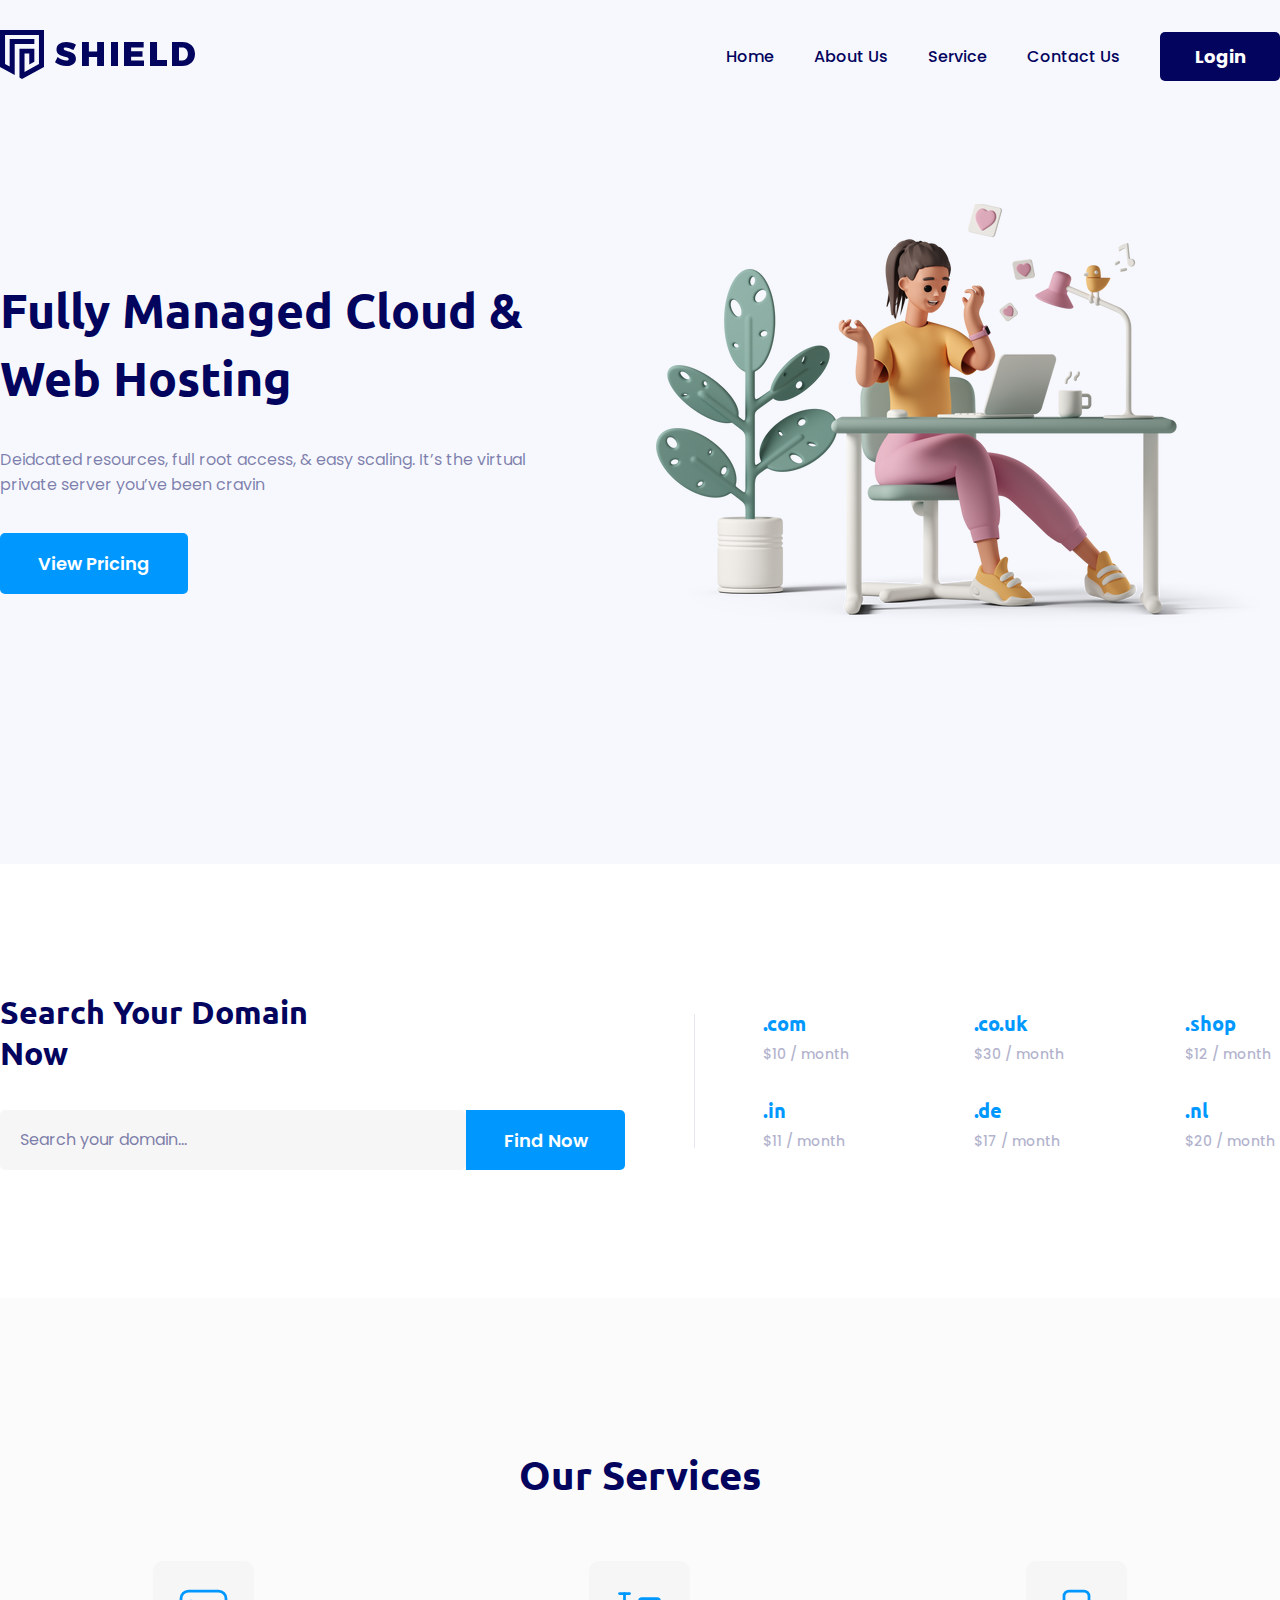
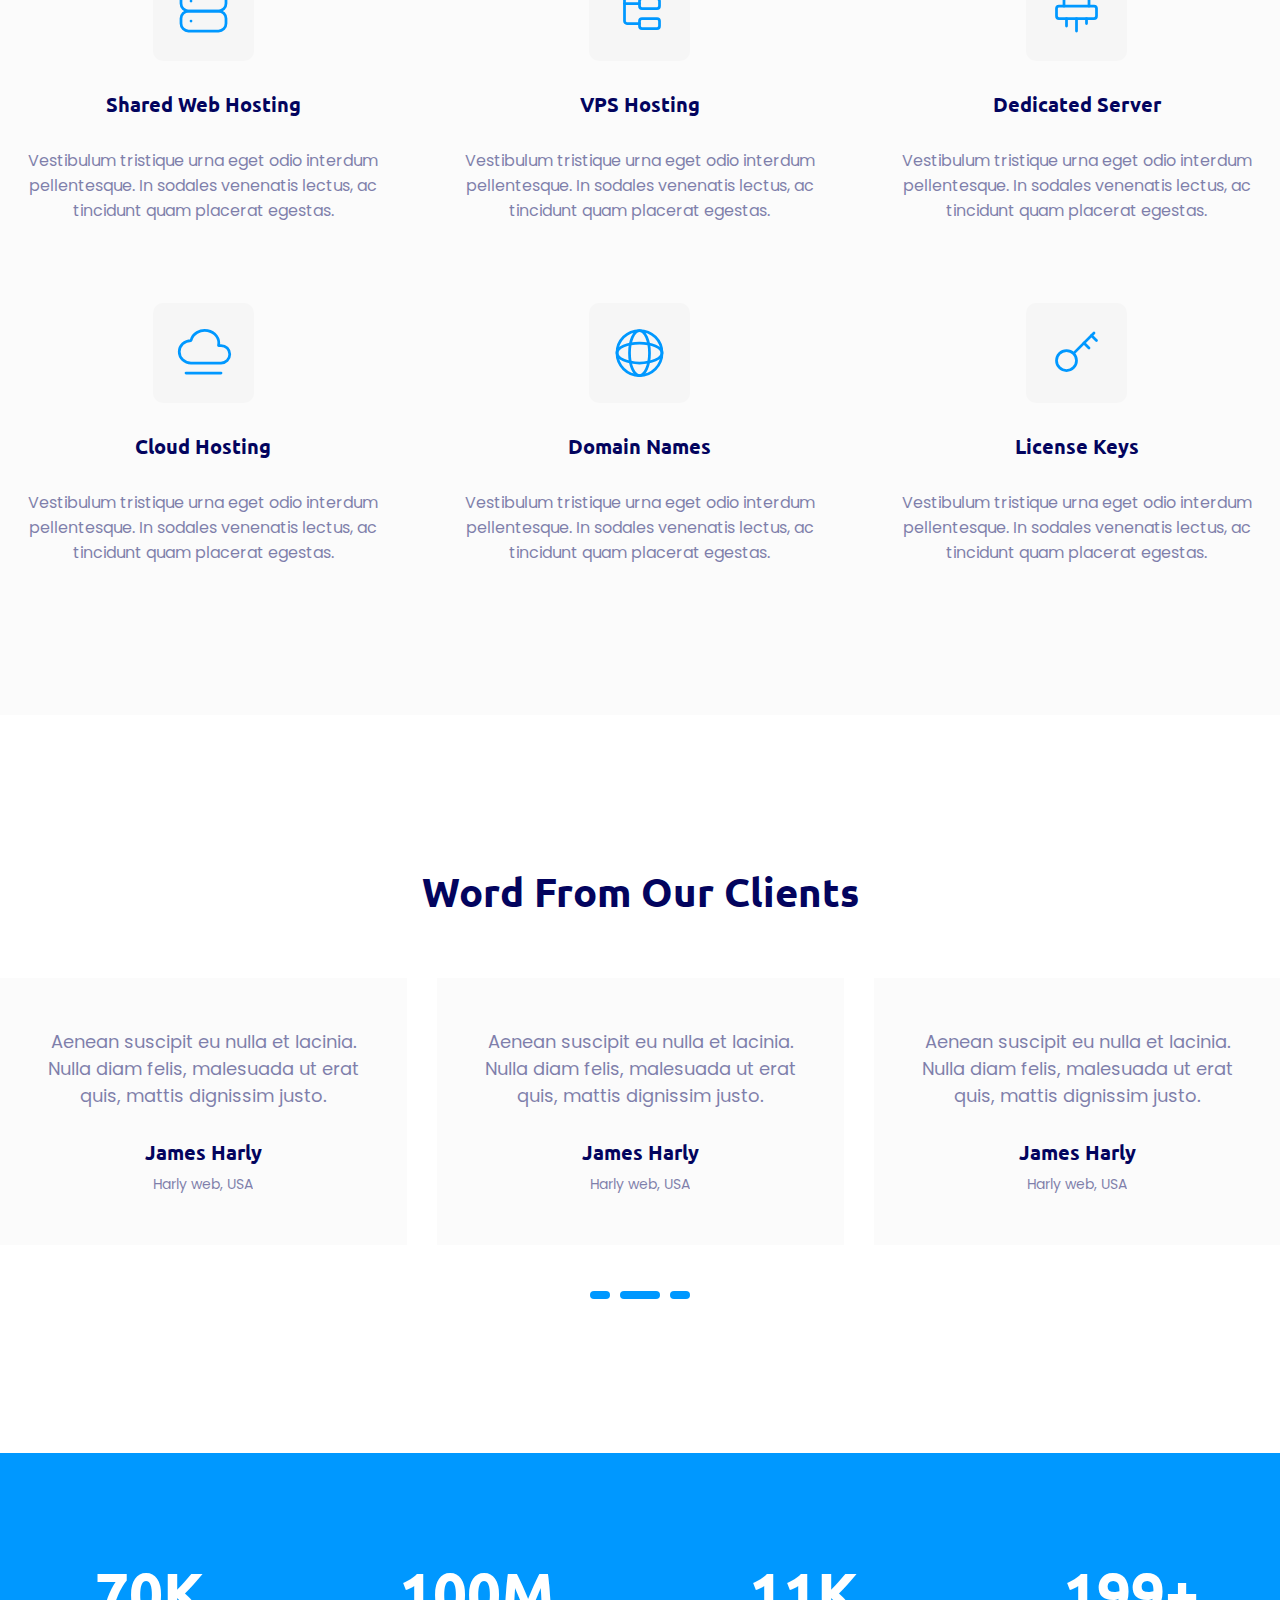
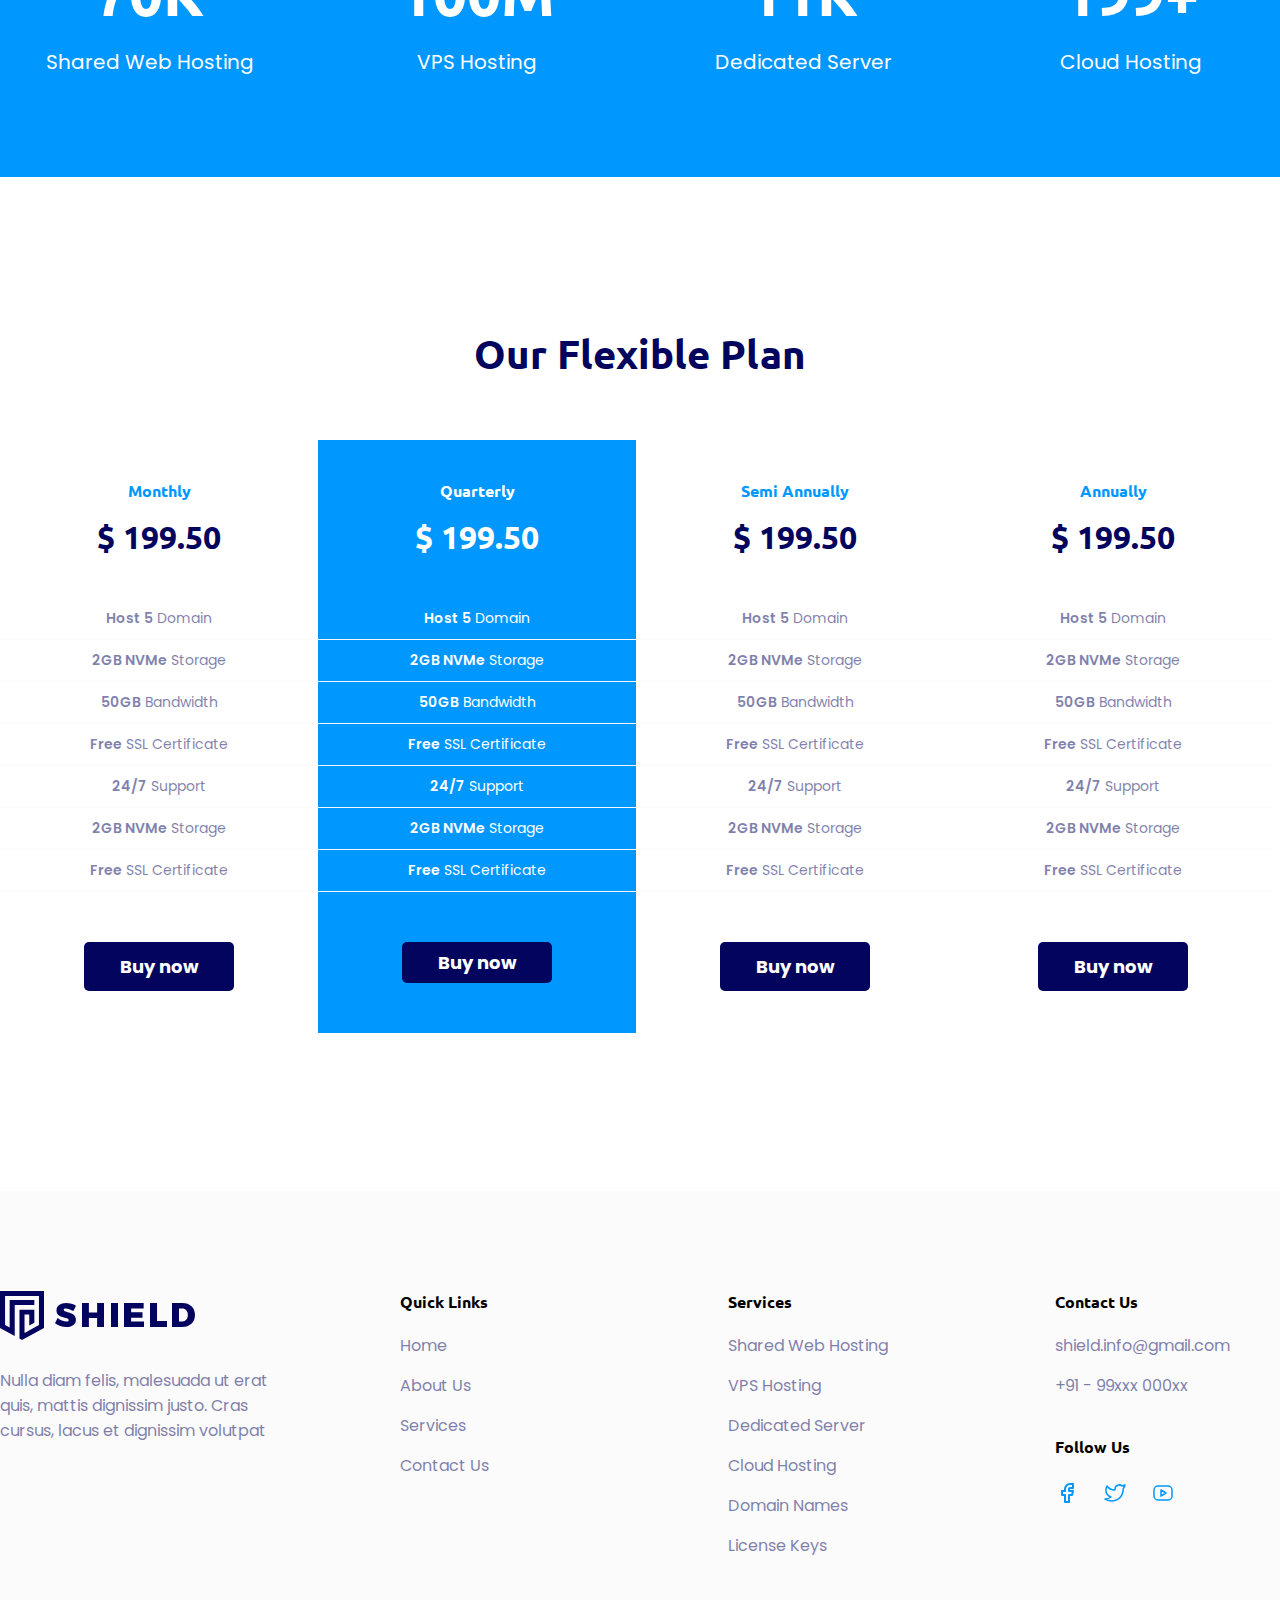
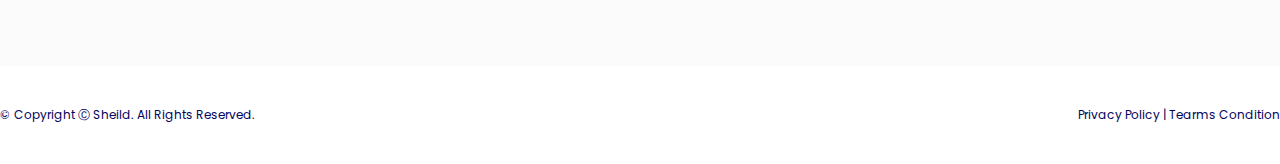
<file: index.html>
<!doctype html>
<html lang="en">
<head>
    <meta charset="UTF-8">
    <meta name="viewport"
          content="width=device-width, user-scalable=no, initial-scale=1.0, maximum-scale=1.0, minimum-scale=1.0">
    <meta http-equiv="X-UA-Compatible" content="ie=edge">
    <title>SHIELD</title>
    <link rel="stylesheet" href="style.css">
    <link rel="apple-touch-icon" sizes="180x180" href="favicon/apple-touch-icon.png">
    <link rel="icon" type="image/png" sizes="32x32" href="favicon/favicon-32x32.png">
    <link rel="icon" type="image/png" sizes="16x16" href="favicon/favicon-16x16.png">
</head>
<body>
<header class="header">
    <div class="container">
        <div class="row">
            <div class="logo">
                <svg xmlns="http://www.w3.org/2000/svg" width="195" height="49" viewBox="0 0 195 49" fill="none">
                    <path d="M76 14.7144L73.425 20.0776C71.0176 18.7034 67.6065 17.4634 65.6337 17.4634C64.4629 17.4634 63.6941 17.8658 63.6941 18.7376C63.6941 22.1899 75.9332 20.145 75.9332 28.6256C75.9332 33.6197 71.5195 36 66.2691 36C62.2894 36 57.9424 34.592 55 32.2791L57.6081 26.9832C60.0155 29.027 63.928 30.5693 66.3358 30.5693C67.8078 30.5693 68.7432 30.0673 68.7432 28.9943C68.7432 25.4409 56.5046 27.687 56.5046 19.4081C56.5046 14.8824 60.3502 12 66.2023 12C69.7801 12 73.4586 13.0725 76 14.7144Z"
                          fill="#03045E"/>
                    <path d="M97.1186 36V27.0645H88.8814V36H82V12H88.8814V21.552H97.1186V12H104V36H97.1186Z"
                          fill="#03045E"/>
                    <path d="M111 36V12H118V36H111Z" fill="#03045E"/>
                    <path d="M131.136 17.4781V21.2442H142.49V26.7218H131.136V30.5224H144V36H124V12H143.658V17.4781H131.136Z"
                          fill="#03045E"/>
                    <path d="M167 30.043V36H150V12H157.044V30.043H167Z" fill="#03045E"/>
                    <path d="M178.994 30.4196H182.525C185.72 30.4196 187.872 27.8861 187.872 24.0516C187.872 20.1827 185.551 17.6148 182.189 17.6148H178.994V30.4196ZM182.323 12C189.957 12 195 16.7593 195 23.9828C195 31.2068 189.855 36 182.087 36H172V12H182.323Z"
                          fill="#03045E"/>
                    <path d="M0 3.8147e-06V36.8991L14.7161 44.9933V14.0404H34.3379V9.11879H9.66185V36.5613L5.05383 34.0266V4.92134H38.9457V34.0266L24.5269 41.9577V23.5935H29.2834V34.4256L34.3379 31.6456V18.6722H19.4728V47.61L21.9998 49L44 36.8991V3.8147e-06H0Z"
                          fill="#03045E"/>
                </svg>
            </div>
            <div class="menu">
                <nav>
                    <ul>
                        <li>
                            <a href="#">Home</a>
                        </li>
                        <li>
                            <a href="#">About Us</a>
                        </li>
                        <li>
                            <a href="#">Service</a>
                        </li>
                        <li>
                            <a href="#">Contact Us</a>
                        </li>
                    </ul>
                </nav>
                <button>Login</button>
            </div>
        </div>
    </div>
</header>

<section class="web-hosting">
    <div class="container">
        <div class="inner">
            <div class="title">
                <h2>Fully Managed Cloud & Web Hosting</h2>
                <p>Deidcated resources, full root access, & easy scaling. It’s the virtual private server you’ve been
                    cravin</p>
                <button>View Pricing</button>
            </div>
            <div class="img">
                <img src="images/casual-life-3d-excited-young-woman-receiving-like-notifications-on-her-laptop 1.png"
                     height="456" width="624"/>
            </div>
        </div>
    </div>
</section>

<section class="search-domain">
    <div class="container">
        <div class="search">
            <div class="input">
                <h3>Search Your Domain Now</h3>
                <div class="entry-field">
                    <form id="search">
                        <input type="search" name="search" placeholder="Search your domain...">
                    </form>
                    <button type="submit" form="search">Find Now</button>
                </div>
            </div>
            <div class="line"></div>
            <div class="domains">
                <div class="domain">
                    <h5>.com</h5>
                    <p>$10 / month</p>
                </div>
                <div class="domain">
                    <h5>.co.uk</h5>
                    <p>$30 / month</p>
                </div>
                <div class="domain">
                    <h5>.shop</h5>
                    <p>$12 / month</p>
                </div>
                <div class="domain">
                    <h5>.in</h5>
                    <p>$11 / month</p>
                </div>
                <div class="domain">
                    <h5>.de</h5>
                    <p>$17 / month</p>
                </div>
                <div class="domain">
                    <h5>.nl</h5>
                    <p>$20 / month</p>
                </div>
            </div>
        </div>
    </div>
</section>

<section class="our-services">
    <div class="container">
        <h2>Our Services</h2>
        <div class="items">
            <div class="item">
                <img src="icons/Frame_1.svg" alt="Frame_1">
                <h5>Shared Web Hosting</h5>
                <p>Vestibulum tristique urna eget odio interdum pellentesque. In sodales venenatis lectus, ac tincidunt
                    quam placerat egestas.
                </p>
            </div>
            <div class="item">
                <img src="icons/Frame_2.svg" alt="Frame_2">
                <h5>VPS Hosting</h5>
                <p>Vestibulum tristique urna eget odio interdum pellentesque. In sodales venenatis lectus, ac tincidunt
                    quam placerat egestas.
                </p>
            </div>
            <div class="item">
                <img src="icons/Frame_3.svg" alt="Frame_3">
                <h5>Dedicated Server </h5>
                <p>Vestibulum tristique urna eget odio interdum pellentesque. In sodales venenatis lectus, ac tincidunt
                    quam placerat egestas.
                </p>
            </div>
            <div class="item">
                <img src="icons/Frame_4.svg" alt="Frame_4">
                <h5>Cloud Hosting</h5>
                <p>Vestibulum tristique urna eget odio interdum pellentesque. In sodales venenatis lectus, ac tincidunt
                    quam placerat egestas.
                </p>
            </div>
            <div class="item">
                <img src="icons/Frame_5.svg" alt="Frame_5">
                <h5>Domain Names</h5>
                <p>Vestibulum tristique urna eget odio interdum pellentesque. In sodales venenatis lectus, ac tincidunt
                    quam placerat egestas.
                </p>
            </div>
            <div class="item">
                <img src="icons/Frame_6.svg" alt="Frame_6">
                <h5>License Keys</h5>
                <p>Vestibulum tristique urna eget odio interdum pellentesque. In sodales venenatis lectus, ac tincidunt
                    quam placerat egestas.
                </p>
            </div>
        </div>
    </div>
</section>

<section class="our-clients">
    <div class="container">
        <h2>Word From Our Clients</h2>
        <div class="james-harlys">
            <div class="james-harly">
                <p>Aenean suscipit eu nulla et lacinia. Nulla diam felis, malesuada ut erat quis, mattis dignissim
                    justo.
                </p>
                <h5>James Harly</h5>
                <h6>Harly web, USA</h6>
            </div>
            <div class="james-harly">
                <p>Aenean suscipit eu nulla et lacinia. Nulla diam felis, malesuada ut erat quis, mattis dignissim
                    justo.
                </p>
                <h5>James Harly</h5>
                <h6>Harly web, USA</h6>
            </div>
            <div class="james-harly">
                <p>Aenean suscipit eu nulla et lacinia. Nulla diam felis, malesuada ut erat quis, mattis dignissim
                    justo.
                </p>
                <h5>James Harly</h5>
                <h6>Harly web, USA</h6>
            </div>
        </div>
        <div class="img">
            <img src="icons/Group_14.svg" alt="Group_14">
        </div>
    </div>
</section>

<section class="quantity-indications">
    <div class="container">
        <div class="numbers">
            <div class="number">
                <h2>70K</h2>
                <p>Shared Web Hosting</p>
            </div>
            <div class="number">
                <h2>100M</h2>
                <p>VPS Hosting</p>
            </div>
            <div class="number">
                <h2>11K</h2>
                <p>Dedicated Server</p>
            </div>
            <div class="number">
                <h2>199+</h2>
                <p>Cloud Hosting</p>
            </div>
        </div>
    </div>
</section>

<section class="flexible-plan">
    <div class="container">
        <h2>Our Flexible Plan</h2>
        <div class="cards">
            <div class="card">
                <h6>Monthly</h6>
                <h3>$ 199.50</h3>
                <p><b>Host 5</b> Domain</p>
                <p><b>2GB NVMe</b> Storage</p>
                <p><b>50GB</b> Bandwidth</p>
                <p><b>Free</b> SSL Certificate</p>
                <p><b>24/7</b> Support</p>
                <p><b>2GB NVMe</b> Storage</p>
                <p><b>Free</b> SSL Certificate</p>
                <button>Buy now</button>
            </div>
            <div class="card blue">
                <h6>Quarterly</h6>
                <h3>$ 199.50</h3>
                <p><b>Host 5</b> Domain</p>
                <p><b>2GB NVMe</b> Storage</p>
                <p><b>50GB</b> Bandwidth</p>
                <p><b>Free</b> SSL Certificate</p>
                <p><b>24/7</b> Support</p>
                <p><b>2GB NVMe</b> Storage</p>
                <p><b>Free</b> SSL Certificate</p>
                <button>Buy now</button>
            </div>
            <div class="card">
                <h6>Semi Annually</h6>
                <h3>$ 199.50</h3>
                <p><b>Host 5</b> Domain</p>
                <p><b>2GB NVMe</b> Storage</p>
                <p><b>50GB</b> Bandwidth</p>
                <p><b>Free</b> SSL Certificate</p>
                <p><b>24/7</b> Support</p>
                <p><b>2GB NVMe</b> Storage</p>
                <p><b>Free</b> SSL Certificate</p>
                <button>Buy now</button>
            </div>
            <div class="card">
                <h6>Annually</h6>
                <h3>$ 199.50</h3>
                <p><b>Host 5</b> Domain</p>
                <p><b>2GB NVMe</b> Storage</p>
                <p><b>50GB</b> Bandwidth</p>
                <p><b>Free</b> SSL Certificate</p>
                <p><b>24/7</b> Support</p>
                <p><b>2GB NVMe</b> Storage</p>
                <p><b>Free</b> SSL Certificate</p>
                <button>Buy now</button>
            </div>
        </div>
    </div>
</section>

<footer>
    <div class="container">
        <div class="footer">
            <div class="footer-logo">
                <svg xmlns="http://www.w3.org/2000/svg" width="195" height="49" viewBox="0 0 195 49" fill="none">
                    <path d="M76 14.7144L73.425 20.0776C71.0176 18.7034 67.6065 17.4634 65.6337 17.4634C64.4629 17.4634 63.6941 17.8658 63.6941 18.7376C63.6941 22.1899 75.9332 20.145 75.9332 28.6256C75.9332 33.6197 71.5195 36 66.2691 36C62.2894 36 57.9424 34.592 55 32.2791L57.6081 26.9832C60.0155 29.027 63.928 30.5693 66.3358 30.5693C67.8078 30.5693 68.7432 30.0673 68.7432 28.9943C68.7432 25.4409 56.5046 27.687 56.5046 19.4081C56.5046 14.8824 60.3502 12 66.2023 12C69.7801 12 73.4586 13.0725 76 14.7144Z"
                          fill="#03045E"/>
                    <path d="M97.1186 36V27.0645H88.8814V36H82V12H88.8814V21.552H97.1186V12H104V36H97.1186Z"
                          fill="#03045E"/>
                    <path d="M111 36V12H118V36H111Z" fill="#03045E"/>
                    <path d="M131.136 17.4781V21.2442H142.49V26.7218H131.136V30.5224H144V36H124V12H143.658V17.4781H131.136Z"
                          fill="#03045E"/>
                    <path d="M167 30.043V36H150V12H157.044V30.043H167Z" fill="#03045E"/>
                    <path d="M178.994 30.4196H182.525C185.72 30.4196 187.872 27.8861 187.872 24.0516C187.872 20.1827 185.551 17.6148 182.189 17.6148H178.994V30.4196ZM182.323 12C189.957 12 195 16.7593 195 23.9828C195 31.2068 189.855 36 182.087 36H172V12H182.323Z"
                          fill="#03045E"/>
                    <path d="M0 3.8147e-06V36.8991L14.7161 44.9933V14.0404H34.3379V9.11879H9.66185V36.5613L5.05383 34.0266V4.92134H38.9457V34.0266L24.5269 41.9577V23.5935H29.2834V34.4256L34.3379 31.6456V18.6722H19.4728V47.61L21.9998 49L44 36.8991V3.8147e-06H0Z"
                          fill="#03045E"/>
                </svg>
                <p>Nulla diam felis, malesuada ut erat quis, mattis dignissim justo. Cras cursus, lacus et dignissim
                    volutpat
                </p>
            </div>
            <div class="quick-links">
                <h6>Quick Links</h6>
                <p>Home</p>
                <p>About Us</p>
                <p>Services</p>
                <p>Contact Us</p>
            </div>
            <div class="services">
                <h6>Services</h6>
                <p>Shared Web Hosting</p>
                <p>VPS Hosting</p>
                <p>Dedicated Server</p>
                <p> Cloud Hosting</p>
                <p>Domain Names</p>
                <p>License Keys</p>
            </div>
            <div class="contact-us">
                <h6>Contact Us</h6>
                <p>shield.info@gmail.com</p>
                <p>+91 - 99xxx 000xx</p>
                <div class="social-network">
                    <h6>Follow Us</h6>
                    <img src="icons/facebook.svg" alt="facebook">
                    <img src="icons/twitter.svg" alt="twitter">
                    <img src="icons/youtube.svg" alt="youtube">
                </div>
            </div>
        </div>
    </div>
</footer>

<div class="copyright">
    <div class="container">
        <div class="copyright-flex">
            <div class="copyright-left">
                <p>© Copyright Ⓒ Sheild. All Rights Reserved.</p>
            </div>
            <div class="copyright-right">
                <p>Privacy Policy | Tearms Condition</p>
            </div>
        </div>
    </div>
</div>
</body>
</html>
</file>
<file: style.css>
@import url('https://fonts.googleapis.com/css2?family=Poppins:ital,wght@0,100;0,200;0,300;0,400;0,500;0,600;0,700;0,800;0,900;1,100;1,200;1,300;1,400;1,500;1,600;1,700;1,800;1,900&family=Ubuntu:ital,wght@0,300;0,400;0,500;0,700;1,300;1,400;1,500;1,700&display=swap');

/*--------------reset-----------------*/
* {
    margin: 0;
    padding: 0;
    box-sizing: border-box;
}

li {
    list-style-type: none;
}

a {
    text-decoration: none;
    color: black;
}

button {
    border: none;
}

/*--------------header-----------------*/

.container {
    width: 1280px;
    margin: 0 auto;
}

.header {
    background: #F7F8FD;
    padding: 30px 0 121px 0;
}

.header, .row {
    display: flex;
    justify-content: space-between;
    align-items: center;
}

.menu {
    display: flex;
    gap: 40px;
}

.menu nav ul {
    display: flex;
    justify-content: flex-end;
    align-items: center;
    gap: 40px;
    margin-top: 12px;
}

.menu nav ul a {
    color: #03045E;
    font-family: Poppins, sans-serif;
    font-size: 16px;
    font-style: normal;
    font-weight: 500;
    line-height: normal;
}

.menu button {
    width: 120px;
    height: 49px;
    border-radius: 5px;
    background: #03045E;
    color: #FFF;
    font-family: Poppins, sans-serif;
    font-size: 18px;
    font-style: normal;
    font-weight: 700;
    line-height: normal;
}


/*---------Fully Managed Cloud & Web Hosting-----------*/

.web-hosting {
    background: #F7F8FD;
    padding-bottom: 200px;
}

.web-hosting, .inner {
    display: flex;
    justify-content: flex-start;
    align-items: center;
}

.web-hosting .title h2 {
    width: 556px;
    color: #03045E;
    font-family: Ubuntu, sans-serif;
    font-size: 48px;
    font-style: normal;
    font-weight: 700;
    line-height: 68px; /* 141.667% */
}

.web-hosting .title p {
    width: 556px;
    color: rgba(3, 4, 94, 0.50);
    font-family: Poppins, sans-serif;
    font-size: 16px;
    font-style: normal;
    font-weight: 400;
    line-height: normal;
    margin: 36px 0 36px;
}

.title button {
    width: 188px;
    height: 61px;
    border-radius: 5px;
    background: #0098FF;
    color: #FFF;
    font-family: Poppins, sans-serif;
    font-size: 18px;
    font-style: normal;
    font-weight: 600;
    line-height: normal;
}

.web-hosting img {
    margin-left: 100px;
}


/*---------Search Your Domain Now-----------*/

.search-domain {
    height: 434px;
    display: flex;
    justify-content: center;
    align-items: center;
}

.search {
    display: flex;
    justify-content: space-between;
    align-items: center;
    gap: 68px;
}

.input h3 {
    width: 381px;
    color: #03045E;
    font-family: Ubuntu, sans-serif;
    font-size: 32px;
    font-style: normal;
    font-weight: 700;
    line-height: normal;
    margin-bottom: 36px;
}

.entry-field {
    display: flex;
}

.entry-field input[type="search"] {
    width: 466px;
    height: 60px;
    border: none;
    outline: none;
    border-radius: 5px;
    background: #F6F6F6;
    padding: 18px 0 18px 20px;
}

input[type="search"]::placeholder {
    color: #03045E;
    font-family: Poppins, sans-serif;
    font-size: 16px;
    font-style: normal;
    font-weight: 400;
    line-height: normal;
    opacity: 0.5;
}

.entry-field button {
    width: 159px;
    height: 60px;
    border-radius: 0px 5px 5px 0px;
    background: #0098FF;
    color: #FFF;
    font-family: Poppins, sans-serif;
    font-size: 18px;
    font-style: normal;
    font-weight: 600;
    line-height: normal;
}

.search .line {
    width: 1px;
    height: 134px;
    opacity: 0.1;
    background: #03045E;
}

.search .domains {
    display: grid;
    grid-template-columns: repeat(3, 1fr);
    grid-template-rows: repeat(2, 1fr);
    column-gap: 116px;
    row-gap: 32px;
}

.domains .domain h5 {
    width: 79px;
    color: #0098FF;
    font-family: Ubuntu, sans-serif;
    font-size: 20px;
    font-style: normal;
    font-weight: 700;
    line-height: normal;
    margin-bottom: 7px;
}

.domains .domain p {
    width: 95px;
    color: #03045E;
    font-family: Poppins, sans-serif;
    font-size: 14px;
    font-style: normal;
    font-weight: 500;
    line-height: normal;
    opacity: 0.3;
}


/*---------Our Services-----------*/

.our-services {
    background: rgba(246, 246, 246, 0.4);
}

.our-services h2 {
    color: #03045E;
    font-family: Ubuntu, sans-serif;
    font-size: 40px;
    font-style: normal;
    font-weight: 700;
    line-height: normal;
    padding: 150px 0 60px;
    text-align: center;
}

.our-services .items {
    display: grid;
    grid-template-columns: repeat(3, 1fr);
    grid-template-rows: repeat(2, 1fr);
    column-gap: 30px;
    row-gap: 80px;
    padding-bottom: 150px;
}

.our-services .items .item {
    display: flex;
    justify-content: center;
    align-items: center;
    flex-direction: column;
}

.our-services .items .item img {
    background-color: #F6F6F6;
    padding: 20px;
    border-radius: 10px;
}

.our-services .items .item h5 {
    color: #03045E;
    font-family: Ubuntu, sans-serif;
    font-size: 20px;
    font-style: normal;
    font-weight: 700;
    line-height: normal;
    margin: 30px 0 30px;
}

.our-services .items .item p {
    color: #03045E;
    text-align: center;
    font-family: Poppins, sans-serif;
    font-size: 16px;
    font-style: normal;
    font-weight: 400;
    line-height: normal;
    opacity: 0.5;
}


/*---------Word From Our Clients-----------*/

.our-clients h2 {
    color: #03045E;
    font-family: Ubuntu, sans-serif;
    font-size: 40px;
    font-style: normal;
    font-weight: 700;
    line-height: normal;
    text-align: center;
    padding: 150px 0 60px;
}

.our-clients .james-harlys {
    display: flex;
    justify-content: center;
    align-items: center;
    gap: 30px;
}

.our-clients .james-harlys .james-harly {
    display: flex;
    justify-content: center;
    align-items: center;
    flex-direction: column;
    background-color: rgba(246, 246, 246, 0.4);
    padding: 50px 40px 0;
}

.our-clients .james-harlys .james-harly p {
    color: #03045E;
    text-align: center;
    font-family: Poppins, sans-serif;
    font-size: 18px;
    font-style: normal;
    font-weight: 400;
    line-height: normal;
    opacity: 0.5;
    width: 327px;
}

.our-clients .james-harlys .james-harly h5 {
    color: #03045E;
    font-family: Ubuntu, sans-serif;
    font-size: 20px;
    font-style: normal;
    font-weight: 700;
    line-height: normal;
    margin: 30px 0 8px;
}

.our-clients .james-harlys .james-harly h6 {
    color: #03045E;
    text-align: center;
    font-family: Poppins, sans-serif;
    font-size: 14px;
    font-style: normal;
    font-weight: 400;
    line-height: normal;
    opacity: 0.5;
    padding-bottom: 50px;
}

.our-clients .img {
    text-align: center;
    margin: 40px 0 150px;
}


/*---------quantity-indications-----------*/

.quantity-indications {
    background-color: #0098FF;
}

.quantity-indications .numbers {
    display: flex;
    justify-content: center;
    align-items: center;
    gap: 30px;
    padding: 100px 0 100px;
}

.quantity-indications .numbers .number {
    display: flex;
    justify-content: center;
    align-items: center;
    flex-direction: column;
}

.quantity-indications .numbers .number h2 {
    color: #FFF;
    font-family: Ubuntu, sans-serif;
    font-size: 60px;
    font-style: normal;
    font-weight: 700;
    line-height: normal;
    margin-bottom: 16px;
}

.quantity-indications .numbers .number p {
    color: #FFF;
    text-align: center;
    font-family: Poppins, sans-serif;
    font-size: 20px;
    font-style: normal;
    font-weight: 400;
    line-height: normal;
    width: 297px;
}


/*---------Our Flexible Plan-----------*/

.flexible-plan h2 {
    color: #03045E;
    font-family: Ubuntu, sans-serif;
    font-size: 40px;
    font-style: normal;
    font-weight: 700;
    line-height: normal;
    padding: 150px 0 60px;
    text-align: center;
}

.flexible-plan .cards {
    display: grid;
    grid-template-columns: repeat(4, 318px);
    margin-bottom: 150px;
}

.flexible-plan .cards .card {
    display: flex;
    justify-content: center;
    align-items: center;
    flex-direction: column;
    padding: 40px 0 50px;
}

.flexible-plan .cards .card h6 {
    color: #0098FF;
    text-align: center;
    font-family: Ubuntu, sans-serif;
    font-size: 16px;
    font-style: normal;
    font-weight: 700;
    line-height: normal;
    margin-bottom: 16px;
}

.flexible-plan .cards .card h3 {
    color: #03045E;
    text-align: center;
    font-family: Ubuntu, sans-serif;
    font-size: 32px;
    font-style: normal;
    font-weight: 700;
    line-height: normal;
    margin-bottom: 40px;
}

.flexible-plan .cards .card p {
    opacity: 0.5;
    color: #03045E;
    font-family: Poppins, sans-serif;
    font-size: 14px;
    font-style: normal;
    font-weight: 400;
    line-height: normal;
    padding: 10px 0 10px;
    border-bottom: 1px solid #F6F6F6;
    width: 100%;
    text-align: center;
}

.flexible-plan .cards .card b {
    color: #03045E;
    text-align: center;
    font-family: Poppins, sans-serif;
    font-size: 14px;
    font-style: normal;
    font-weight: 600;
    line-height: normal;
}

.flexible-plan .cards .card button {
    width: 150px;
    height: 49px;
    border-radius: 5px;
    background: #03045E;
    color: #FFF;
    font-family: Poppins, sans-serif;
    font-size: 18px;
    font-style: normal;
    font-weight: 700;
    line-height: normal;
    margin-top: 50px;
}

.flexible-plan .cards .blue {
    width: 318px;
    height: 593px;
    background: #0098FF;
    opacity: 1;
}

.flexible-plan .cards .blue h6 {
    color: #FFF;
    text-align: center;
    font-family: Ubuntu, sans-serif;
    font-size: 16px;
    font-style: normal;
    font-weight: 700;
    line-height: normal;
}

.flexible-plan .cards .blue h3 {
    font-size: 32px;
    color: #FFF;
}

.flexible-plan .cards .blue p {
    color: #FFF;
    font-family: Poppins, sans-serif;
    font-size: 14px;
    font-style: normal;
    font-weight: 400;
    line-height: normal;
    opacity: 1;
}

.flexible-plan .cards .blue b {
    color: #FFF;
    text-align: center;
    font-family: Poppins, sans-serif;
    font-size: 14px;
    font-style: normal;
    font-weight: 600;
    line-height: normal;
}


/*----------------footer-----------------*/

footer {
    background: rgba(246, 246, 246, 0.4);
}

.footer {
    padding: 100px 0 100px;
    display: grid;
    grid-template-columns: repeat(4, 1fr);
    column-gap: 103px;
}

.footer .footer-logo p {
    color: #03045E;
    font-family: Poppins, sans-serif;
    font-size: 16px;
    font-style: normal;
    font-weight: 400;
    line-height: normal;
    opacity: 0.5;
    width: 297px;
    margin-top: 24px;
}

.footer h6 {
    color: #000;
    font-family: Ubuntu, sans-serif;
    font-size: 16px;
    font-style: normal;
    font-weight: 700;
    line-height: normal;
    margin-bottom: 14px;
}

.footer p {
    color: #03045E;
    font-family: Poppins, sans-serif;
    font-size: 16px;
    font-style: normal;
    font-weight: 400;
    line-height: 40px; /* 250% */
    opacity: 0.5;
}

.social-network h6 {
    margin: 30px 0 24px;
}

.social-network img {
    margin-right: 20px;
}


/*-------------------copyright------------------*/

.copyright-flex {
    display: flex;
    justify-content: space-between;
    align-items: center;
}

.copyright-flex p{
    color: #03045E;
    font-family: Poppins, sans-serif;
    font-size: 12px;
    font-style: normal;
    font-weight: 400;
    line-height: normal;
    margin: 40px 0 40px;
}
</file>
